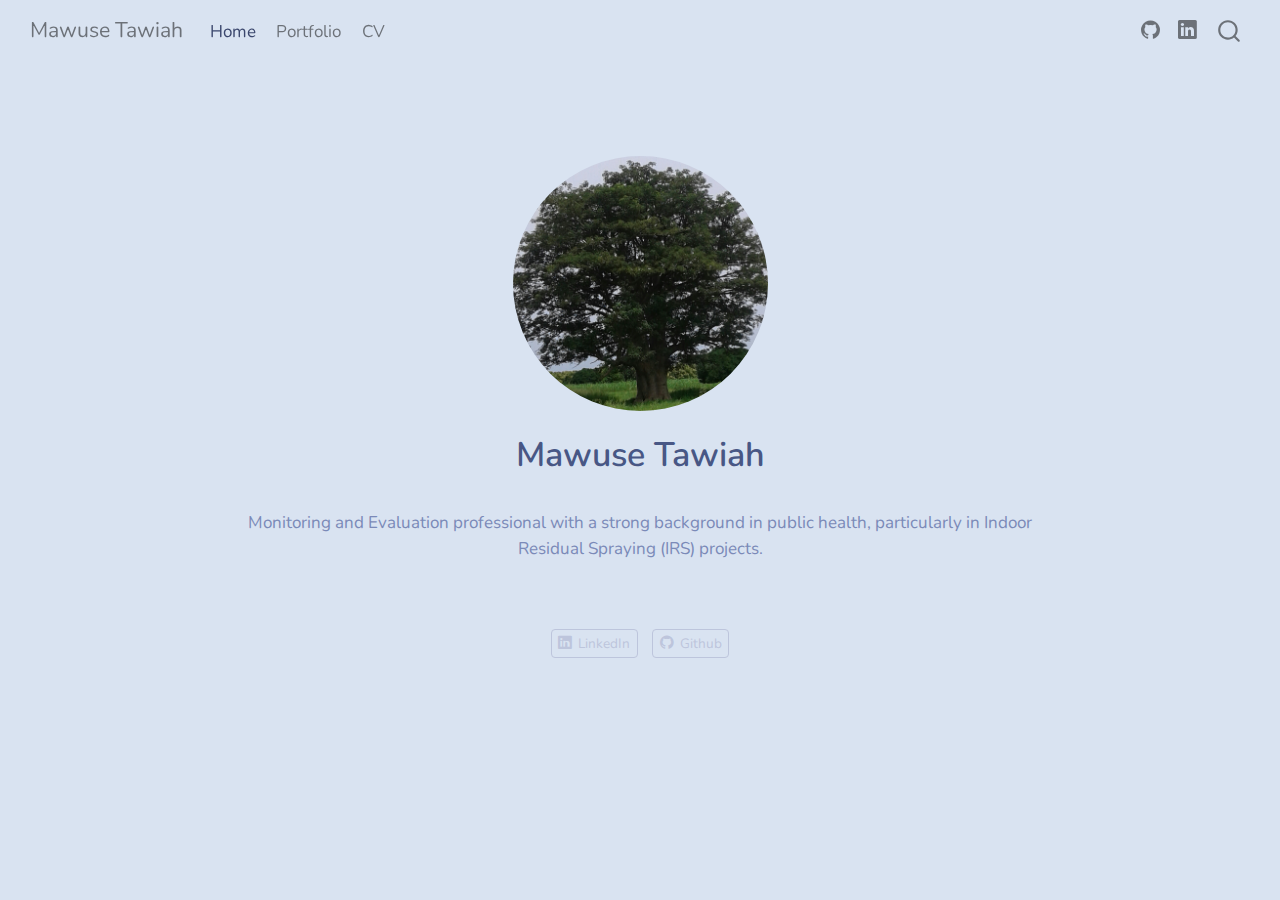
<file: docs/index.html>
<!DOCTYPE html>
<html xmlns="http://www.w3.org/1999/xhtml" lang="en" xml:lang="en"><head>

<meta charset="utf-8">
<meta name="generator" content="quarto-1.6.42">

<meta name="viewport" content="width=device-width, initial-scale=1.0, user-scalable=yes">


<title>Mawuse Tawiah</title>
<style>
code{white-space: pre-wrap;}
span.smallcaps{font-variant: small-caps;}
div.columns{display: flex; gap: min(4vw, 1.5em);}
div.column{flex: auto; overflow-x: auto;}
div.hanging-indent{margin-left: 1.5em; text-indent: -1.5em;}
ul.task-list{list-style: none;}
ul.task-list li input[type="checkbox"] {
  width: 0.8em;
  margin: 0 0.8em 0.2em -1em; /* quarto-specific, see https://github.com/quarto-dev/quarto-cli/issues/4556 */ 
  vertical-align: middle;
}
</style>


<script src="site_libs/quarto-nav/quarto-nav.js"></script>
<script src="site_libs/quarto-nav/headroom.min.js"></script>
<script src="site_libs/clipboard/clipboard.min.js"></script>
<script src="site_libs/quarto-search/autocomplete.umd.js"></script>
<script src="site_libs/quarto-search/fuse.min.js"></script>
<script src="site_libs/quarto-search/quarto-search.js"></script>
<meta name="quarto:offset" content="./">
<script src="site_libs/quarto-html/quarto.js"></script>
<script src="site_libs/quarto-html/popper.min.js"></script>
<script src="site_libs/quarto-html/tippy.umd.min.js"></script>
<link href="site_libs/quarto-html/tippy.css" rel="stylesheet">
<link href="site_libs/quarto-html/quarto-syntax-highlighting-2f5df379a58b258e96c21c0638c20c03.css" rel="stylesheet" id="quarto-text-highlighting-styles">
<script src="site_libs/bootstrap/bootstrap.min.js"></script>
<link href="site_libs/bootstrap/bootstrap-icons.css" rel="stylesheet">
<link href="site_libs/bootstrap/bootstrap-6d2ba18429fa2e14b79d94aa8bc37231.min.css" rel="stylesheet" append-hash="true" id="quarto-bootstrap" data-mode="light">
<script id="quarto-search-options" type="application/json">{
  "location": "navbar",
  "copy-button": false,
  "collapse-after": 3,
  "panel-placement": "end",
  "type": "overlay",
  "limit": 50,
  "keyboard-shortcut": [
    "f",
    "/",
    "s"
  ],
  "show-item-context": false,
  "language": {
    "search-no-results-text": "No results",
    "search-matching-documents-text": "matching documents",
    "search-copy-link-title": "Copy link to search",
    "search-hide-matches-text": "Hide additional matches",
    "search-more-match-text": "more match in this document",
    "search-more-matches-text": "more matches in this document",
    "search-clear-button-title": "Clear",
    "search-text-placeholder": "",
    "search-detached-cancel-button-title": "Cancel",
    "search-submit-button-title": "Submit",
    "search-label": "Search"
  }
}</script>


<link rel="stylesheet" href="styles.css">
</head>

<body class="nav-fixed fullcontent">

<div id="quarto-search-results"></div>
  <header id="quarto-header" class="headroom fixed-top">
    <nav class="navbar navbar-expand-lg " data-bs-theme="dark">
      <div class="navbar-container container-fluid">
      <div class="navbar-brand-container mx-auto">
    <a class="navbar-brand" href="./index.html">
    <span class="navbar-title">Mawuse Tawiah</span>
    </a>
  </div>
            <div id="quarto-search" class="" title="Search"></div>
          <button class="navbar-toggler" type="button" data-bs-toggle="collapse" data-bs-target="#navbarCollapse" aria-controls="navbarCollapse" role="menu" aria-expanded="false" aria-label="Toggle navigation" onclick="if (window.quartoToggleHeadroom) { window.quartoToggleHeadroom(); }">
  <span class="navbar-toggler-icon"></span>
</button>
          <div class="collapse navbar-collapse" id="navbarCollapse">
            <ul class="navbar-nav navbar-nav-scroll me-auto">
  <li class="nav-item">
    <a class="nav-link active" href="./index.html" aria-current="page"> 
<span class="menu-text">Home</span></a>
  </li>  
  <li class="nav-item">
    <a class="nav-link" href="./portfolio.html"> 
<span class="menu-text">Portfolio</span></a>
  </li>  
  <li class="nav-item">
    <a class="nav-link" href="./cv.html"> 
<span class="menu-text">CV</span></a>
  </li>  
</ul>
            <ul class="navbar-nav navbar-nav-scroll ms-auto">
  <li class="nav-item compact">
    <a class="nav-link" href="https://github.com/tmawuse"> <i class="bi bi-github" role="img">
</i> 
<span class="menu-text"></span></a>
  </li>  
  <li class="nav-item compact">
    <a class="nav-link" href="https://linkedin.com/in/tmawuse"> <i class="bi bi-linkedin" role="img">
</i> 
<span class="menu-text"></span></a>
  </li>  
</ul>
          </div> <!-- /navcollapse -->
            <div class="quarto-navbar-tools">
</div>
      </div> <!-- /container-fluid -->
    </nav>
</header>
<!-- content -->
<div id="quarto-content" class="quarto-container page-columns page-rows-contents page-layout-article page-navbar">
<!-- sidebar -->
<!-- margin-sidebar -->
    
<!-- main -->
<div class="quarto-about-jolla">
  <img src="Upper East.jpg" class="about-image
  round " style="height: 15em; width: 15em;">
 <header id="title-block-header" class="quarto-title-block default">
<div class="quarto-title">
<h1 class="title">Mawuse Tawiah</h1>
</div>
<div class="quarto-title-meta">
  </div>
</header><main class="content" id="quarto-document-content">
<p>Monitoring and Evaluation professional with a strong background in public health, particularly in Indoor Residual Spraying (IRS) projects.</p>


</main> 
  <hr class="about-sep">
   <div class="about-links">
  <a href="https://linkedin.com/in/tmawuse" class="about-link" rel="" target="">
    <i class="bi bi-linkedin"></i>
     <span class="about-link-text">LinkedIn</span>
  </a>
  <a href="https://github.com/tmawuse" class="about-link" rel="" target="">
    <i class="bi bi-github"></i>
     <span class="about-link-text">Github</span>
  </a>
</div>
</div>
 <!-- /main -->
<script id="quarto-html-after-body" type="application/javascript">
window.document.addEventListener("DOMContentLoaded", function (event) {
  const toggleBodyColorMode = (bsSheetEl) => {
    const mode = bsSheetEl.getAttribute("data-mode");
    const bodyEl = window.document.querySelector("body");
    if (mode === "dark") {
      bodyEl.classList.add("quarto-dark");
      bodyEl.classList.remove("quarto-light");
    } else {
      bodyEl.classList.add("quarto-light");
      bodyEl.classList.remove("quarto-dark");
    }
  }
  const toggleBodyColorPrimary = () => {
    const bsSheetEl = window.document.querySelector("link#quarto-bootstrap");
    if (bsSheetEl) {
      toggleBodyColorMode(bsSheetEl);
    }
  }
  toggleBodyColorPrimary();  
  const isCodeAnnotation = (el) => {
    for (const clz of el.classList) {
      if (clz.startsWith('code-annotation-')) {                     
        return true;
      }
    }
    return false;
  }
  const onCopySuccess = function(e) {
    // button target
    const button = e.trigger;
    // don't keep focus
    button.blur();
    // flash "checked"
    button.classList.add('code-copy-button-checked');
    var currentTitle = button.getAttribute("title");
    button.setAttribute("title", "Copied!");
    let tooltip;
    if (window.bootstrap) {
      button.setAttribute("data-bs-toggle", "tooltip");
      button.setAttribute("data-bs-placement", "left");
      button.setAttribute("data-bs-title", "Copied!");
      tooltip = new bootstrap.Tooltip(button, 
        { trigger: "manual", 
          customClass: "code-copy-button-tooltip",
          offset: [0, -8]});
      tooltip.show();    
    }
    setTimeout(function() {
      if (tooltip) {
        tooltip.hide();
        button.removeAttribute("data-bs-title");
        button.removeAttribute("data-bs-toggle");
        button.removeAttribute("data-bs-placement");
      }
      button.setAttribute("title", currentTitle);
      button.classList.remove('code-copy-button-checked');
    }, 1000);
    // clear code selection
    e.clearSelection();
  }
  const getTextToCopy = function(trigger) {
      const codeEl = trigger.previousElementSibling.cloneNode(true);
      for (const childEl of codeEl.children) {
        if (isCodeAnnotation(childEl)) {
          childEl.remove();
        }
      }
      return codeEl.innerText;
  }
  const clipboard = new window.ClipboardJS('.code-copy-button:not([data-in-quarto-modal])', {
    text: getTextToCopy
  });
  clipboard.on('success', onCopySuccess);
  if (window.document.getElementById('quarto-embedded-source-code-modal')) {
    const clipboardModal = new window.ClipboardJS('.code-copy-button[data-in-quarto-modal]', {
      text: getTextToCopy,
      container: window.document.getElementById('quarto-embedded-source-code-modal')
    });
    clipboardModal.on('success', onCopySuccess);
  }
    var localhostRegex = new RegExp(/^(?:http|https):\/\/localhost\:?[0-9]*\//);
    var mailtoRegex = new RegExp(/^mailto:/);
      var filterRegex = new RegExp('/' + window.location.host + '/');
    var isInternal = (href) => {
        return filterRegex.test(href) || localhostRegex.test(href) || mailtoRegex.test(href);
    }
    // Inspect non-navigation links and adorn them if external
 	var links = window.document.querySelectorAll('a[href]:not(.nav-link):not(.navbar-brand):not(.toc-action):not(.sidebar-link):not(.sidebar-item-toggle):not(.pagination-link):not(.no-external):not([aria-hidden]):not(.dropdown-item):not(.quarto-navigation-tool):not(.about-link)');
    for (var i=0; i<links.length; i++) {
      const link = links[i];
      if (!isInternal(link.href)) {
        // undo the damage that might have been done by quarto-nav.js in the case of
        // links that we want to consider external
        if (link.dataset.originalHref !== undefined) {
          link.href = link.dataset.originalHref;
        }
      }
    }
  function tippyHover(el, contentFn, onTriggerFn, onUntriggerFn) {
    const config = {
      allowHTML: true,
      maxWidth: 500,
      delay: 100,
      arrow: false,
      appendTo: function(el) {
          return el.parentElement;
      },
      interactive: true,
      interactiveBorder: 10,
      theme: 'quarto',
      placement: 'bottom-start',
    };
    if (contentFn) {
      config.content = contentFn;
    }
    if (onTriggerFn) {
      config.onTrigger = onTriggerFn;
    }
    if (onUntriggerFn) {
      config.onUntrigger = onUntriggerFn;
    }
    window.tippy(el, config); 
  }
  const noterefs = window.document.querySelectorAll('a[role="doc-noteref"]');
  for (var i=0; i<noterefs.length; i++) {
    const ref = noterefs[i];
    tippyHover(ref, function() {
      // use id or data attribute instead here
      let href = ref.getAttribute('data-footnote-href') || ref.getAttribute('href');
      try { href = new URL(href).hash; } catch {}
      const id = href.replace(/^#\/?/, "");
      const note = window.document.getElementById(id);
      if (note) {
        return note.innerHTML;
      } else {
        return "";
      }
    });
  }
  const xrefs = window.document.querySelectorAll('a.quarto-xref');
  const processXRef = (id, note) => {
    // Strip column container classes
    const stripColumnClz = (el) => {
      el.classList.remove("page-full", "page-columns");
      if (el.children) {
        for (const child of el.children) {
          stripColumnClz(child);
        }
      }
    }
    stripColumnClz(note)
    if (id === null || id.startsWith('sec-')) {
      // Special case sections, only their first couple elements
      const container = document.createElement("div");
      if (note.children && note.children.length > 2) {
        container.appendChild(note.children[0].cloneNode(true));
        for (let i = 1; i < note.children.length; i++) {
          const child = note.children[i];
          if (child.tagName === "P" && child.innerText === "") {
            continue;
          } else {
            container.appendChild(child.cloneNode(true));
            break;
          }
        }
        if (window.Quarto?.typesetMath) {
          window.Quarto.typesetMath(container);
        }
        return container.innerHTML
      } else {
        if (window.Quarto?.typesetMath) {
          window.Quarto.typesetMath(note);
        }
        return note.innerHTML;
      }
    } else {
      // Remove any anchor links if they are present
      const anchorLink = note.querySelector('a.anchorjs-link');
      if (anchorLink) {
        anchorLink.remove();
      }
      if (window.Quarto?.typesetMath) {
        window.Quarto.typesetMath(note);
      }
      if (note.classList.contains("callout")) {
        return note.outerHTML;
      } else {
        return note.innerHTML;
      }
    }
  }
  for (var i=0; i<xrefs.length; i++) {
    const xref = xrefs[i];
    tippyHover(xref, undefined, function(instance) {
      instance.disable();
      let url = xref.getAttribute('href');
      let hash = undefined; 
      if (url.startsWith('#')) {
        hash = url;
      } else {
        try { hash = new URL(url).hash; } catch {}
      }
      if (hash) {
        const id = hash.replace(/^#\/?/, "");
        const note = window.document.getElementById(id);
        if (note !== null) {
          try {
            const html = processXRef(id, note.cloneNode(true));
            instance.setContent(html);
          } finally {
            instance.enable();
            instance.show();
          }
        } else {
          // See if we can fetch this
          fetch(url.split('#')[0])
          .then(res => res.text())
          .then(html => {
            const parser = new DOMParser();
            const htmlDoc = parser.parseFromString(html, "text/html");
            const note = htmlDoc.getElementById(id);
            if (note !== null) {
              const html = processXRef(id, note);
              instance.setContent(html);
            } 
          }).finally(() => {
            instance.enable();
            instance.show();
          });
        }
      } else {
        // See if we can fetch a full url (with no hash to target)
        // This is a special case and we should probably do some content thinning / targeting
        fetch(url)
        .then(res => res.text())
        .then(html => {
          const parser = new DOMParser();
          const htmlDoc = parser.parseFromString(html, "text/html");
          const note = htmlDoc.querySelector('main.content');
          if (note !== null) {
            // This should only happen for chapter cross references
            // (since there is no id in the URL)
            // remove the first header
            if (note.children.length > 0 && note.children[0].tagName === "HEADER") {
              note.children[0].remove();
            }
            const html = processXRef(null, note);
            instance.setContent(html);
          } 
        }).finally(() => {
          instance.enable();
          instance.show();
        });
      }
    }, function(instance) {
    });
  }
      let selectedAnnoteEl;
      const selectorForAnnotation = ( cell, annotation) => {
        let cellAttr = 'data-code-cell="' + cell + '"';
        let lineAttr = 'data-code-annotation="' +  annotation + '"';
        const selector = 'span[' + cellAttr + '][' + lineAttr + ']';
        return selector;
      }
      const selectCodeLines = (annoteEl) => {
        const doc = window.document;
        const targetCell = annoteEl.getAttribute("data-target-cell");
        const targetAnnotation = annoteEl.getAttribute("data-target-annotation");
        const annoteSpan = window.document.querySelector(selectorForAnnotation(targetCell, targetAnnotation));
        const lines = annoteSpan.getAttribute("data-code-lines").split(",");
        const lineIds = lines.map((line) => {
          return targetCell + "-" + line;
        })
        let top = null;
        let height = null;
        let parent = null;
        if (lineIds.length > 0) {
            //compute the position of the single el (top and bottom and make a div)
            const el = window.document.getElementById(lineIds[0]);
            top = el.offsetTop;
            height = el.offsetHeight;
            parent = el.parentElement.parentElement;
          if (lineIds.length > 1) {
            const lastEl = window.document.getElementById(lineIds[lineIds.length - 1]);
            const bottom = lastEl.offsetTop + lastEl.offsetHeight;
            height = bottom - top;
          }
          if (top !== null && height !== null && parent !== null) {
            // cook up a div (if necessary) and position it 
            let div = window.document.getElementById("code-annotation-line-highlight");
            if (div === null) {
              div = window.document.createElement("div");
              div.setAttribute("id", "code-annotation-line-highlight");
              div.style.position = 'absolute';
              parent.appendChild(div);
            }
            div.style.top = top - 2 + "px";
            div.style.height = height + 4 + "px";
            div.style.left = 0;
            let gutterDiv = window.document.getElementById("code-annotation-line-highlight-gutter");
            if (gutterDiv === null) {
              gutterDiv = window.document.createElement("div");
              gutterDiv.setAttribute("id", "code-annotation-line-highlight-gutter");
              gutterDiv.style.position = 'absolute';
              const codeCell = window.document.getElementById(targetCell);
              const gutter = codeCell.querySelector('.code-annotation-gutter');
              gutter.appendChild(gutterDiv);
            }
            gutterDiv.style.top = top - 2 + "px";
            gutterDiv.style.height = height + 4 + "px";
          }
          selectedAnnoteEl = annoteEl;
        }
      };
      const unselectCodeLines = () => {
        const elementsIds = ["code-annotation-line-highlight", "code-annotation-line-highlight-gutter"];
        elementsIds.forEach((elId) => {
          const div = window.document.getElementById(elId);
          if (div) {
            div.remove();
          }
        });
        selectedAnnoteEl = undefined;
      };
        // Handle positioning of the toggle
    window.addEventListener(
      "resize",
      throttle(() => {
        elRect = undefined;
        if (selectedAnnoteEl) {
          selectCodeLines(selectedAnnoteEl);
        }
      }, 10)
    );
    function throttle(fn, ms) {
    let throttle = false;
    let timer;
      return (...args) => {
        if(!throttle) { // first call gets through
            fn.apply(this, args);
            throttle = true;
        } else { // all the others get throttled
            if(timer) clearTimeout(timer); // cancel #2
            timer = setTimeout(() => {
              fn.apply(this, args);
              timer = throttle = false;
            }, ms);
        }
      };
    }
      // Attach click handler to the DT
      const annoteDls = window.document.querySelectorAll('dt[data-target-cell]');
      for (const annoteDlNode of annoteDls) {
        annoteDlNode.addEventListener('click', (event) => {
          const clickedEl = event.target;
          if (clickedEl !== selectedAnnoteEl) {
            unselectCodeLines();
            const activeEl = window.document.querySelector('dt[data-target-cell].code-annotation-active');
            if (activeEl) {
              activeEl.classList.remove('code-annotation-active');
            }
            selectCodeLines(clickedEl);
            clickedEl.classList.add('code-annotation-active');
          } else {
            // Unselect the line
            unselectCodeLines();
            clickedEl.classList.remove('code-annotation-active');
          }
        });
      }
  const findCites = (el) => {
    const parentEl = el.parentElement;
    if (parentEl) {
      const cites = parentEl.dataset.cites;
      if (cites) {
        return {
          el,
          cites: cites.split(' ')
        };
      } else {
        return findCites(el.parentElement)
      }
    } else {
      return undefined;
    }
  };
  var bibliorefs = window.document.querySelectorAll('a[role="doc-biblioref"]');
  for (var i=0; i<bibliorefs.length; i++) {
    const ref = bibliorefs[i];
    const citeInfo = findCites(ref);
    if (citeInfo) {
      tippyHover(citeInfo.el, function() {
        var popup = window.document.createElement('div');
        citeInfo.cites.forEach(function(cite) {
          var citeDiv = window.document.createElement('div');
          citeDiv.classList.add('hanging-indent');
          citeDiv.classList.add('csl-entry');
          var biblioDiv = window.document.getElementById('ref-' + cite);
          if (biblioDiv) {
            citeDiv.innerHTML = biblioDiv.innerHTML;
          }
          popup.appendChild(citeDiv);
        });
        return popup.innerHTML;
      });
    }
  }
});
</script>
</div> <!-- /content -->




</body></html>
</file>
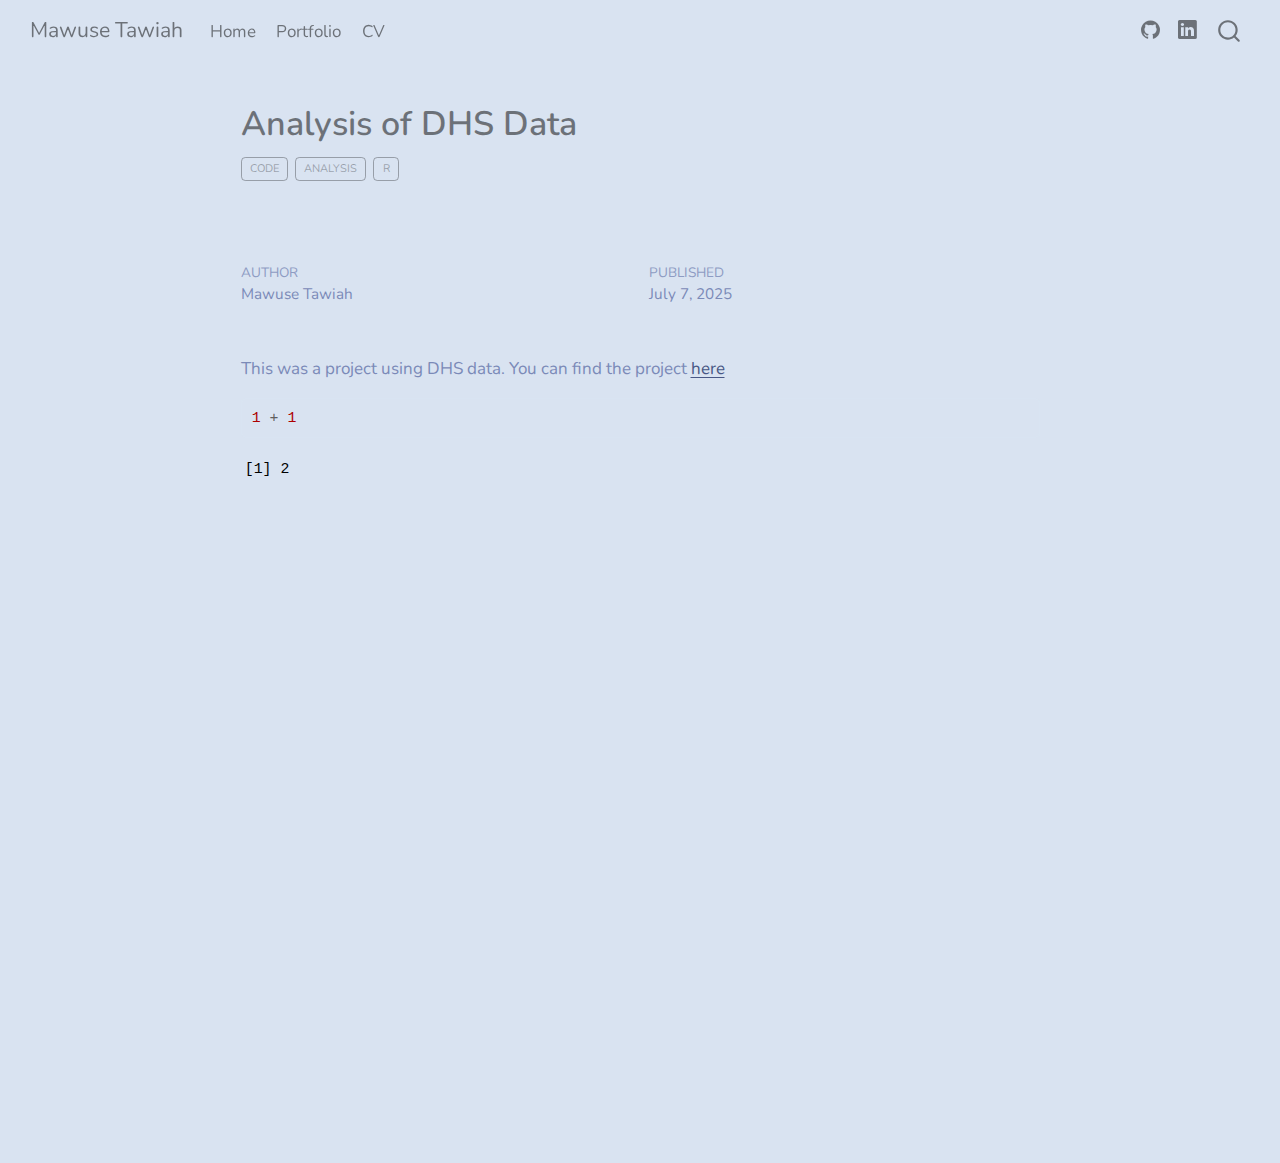
<file: docs/posts/post-with-code/index.html>
<!DOCTYPE html>
<html xmlns="http://www.w3.org/1999/xhtml" lang="en" xml:lang="en"><head>

<meta charset="utf-8">
<meta name="generator" content="quarto-1.6.42">

<meta name="viewport" content="width=device-width, initial-scale=1.0, user-scalable=yes">

<meta name="author" content="Mawuse Tawiah">
<meta name="dcterms.date" content="2025-07-07">

<title>Analysis of DHS Data – Mawuse Tawiah</title>
<style>
code{white-space: pre-wrap;}
span.smallcaps{font-variant: small-caps;}
div.columns{display: flex; gap: min(4vw, 1.5em);}
div.column{flex: auto; overflow-x: auto;}
div.hanging-indent{margin-left: 1.5em; text-indent: -1.5em;}
ul.task-list{list-style: none;}
ul.task-list li input[type="checkbox"] {
  width: 0.8em;
  margin: 0 0.8em 0.2em -1em; /* quarto-specific, see https://github.com/quarto-dev/quarto-cli/issues/4556 */ 
  vertical-align: middle;
}
/* CSS for syntax highlighting */
pre > code.sourceCode { white-space: pre; position: relative; }
pre > code.sourceCode > span { line-height: 1.25; }
pre > code.sourceCode > span:empty { height: 1.2em; }
.sourceCode { overflow: visible; }
code.sourceCode > span { color: inherit; text-decoration: inherit; }
div.sourceCode { margin: 1em 0; }
pre.sourceCode { margin: 0; }
@media screen {
div.sourceCode { overflow: auto; }
}
@media print {
pre > code.sourceCode { white-space: pre-wrap; }
pre > code.sourceCode > span { display: inline-block; text-indent: -5em; padding-left: 5em; }
}
pre.numberSource code
  { counter-reset: source-line 0; }
pre.numberSource code > span
  { position: relative; left: -4em; counter-increment: source-line; }
pre.numberSource code > span > a:first-child::before
  { content: counter(source-line);
    position: relative; left: -1em; text-align: right; vertical-align: baseline;
    border: none; display: inline-block;
    -webkit-touch-callout: none; -webkit-user-select: none;
    -khtml-user-select: none; -moz-user-select: none;
    -ms-user-select: none; user-select: none;
    padding: 0 4px; width: 4em;
  }
pre.numberSource { margin-left: 3em;  padding-left: 4px; }
div.sourceCode
  {   }
@media screen {
pre > code.sourceCode > span > a:first-child::before { text-decoration: underline; }
}
</style>


<script src="../../site_libs/quarto-nav/quarto-nav.js"></script>
<script src="../../site_libs/quarto-nav/headroom.min.js"></script>
<script src="../../site_libs/clipboard/clipboard.min.js"></script>
<script src="../../site_libs/quarto-search/autocomplete.umd.js"></script>
<script src="../../site_libs/quarto-search/fuse.min.js"></script>
<script src="../../site_libs/quarto-search/quarto-search.js"></script>
<meta name="quarto:offset" content="../../">
<script src="../../site_libs/quarto-html/quarto.js"></script>
<script src="../../site_libs/quarto-html/popper.min.js"></script>
<script src="../../site_libs/quarto-html/tippy.umd.min.js"></script>
<script src="../../site_libs/quarto-html/anchor.min.js"></script>
<link href="../../site_libs/quarto-html/tippy.css" rel="stylesheet">
<link href="../../site_libs/quarto-html/quarto-syntax-highlighting-2f5df379a58b258e96c21c0638c20c03.css" rel="stylesheet" id="quarto-text-highlighting-styles">
<script src="../../site_libs/bootstrap/bootstrap.min.js"></script>
<link href="../../site_libs/bootstrap/bootstrap-icons.css" rel="stylesheet">
<link href="../../site_libs/bootstrap/bootstrap-6d2ba18429fa2e14b79d94aa8bc37231.min.css" rel="stylesheet" append-hash="true" id="quarto-bootstrap" data-mode="light">
<script id="quarto-search-options" type="application/json">{
  "location": "navbar",
  "copy-button": false,
  "collapse-after": 3,
  "panel-placement": "end",
  "type": "overlay",
  "limit": 50,
  "keyboard-shortcut": [
    "f",
    "/",
    "s"
  ],
  "show-item-context": false,
  "language": {
    "search-no-results-text": "No results",
    "search-matching-documents-text": "matching documents",
    "search-copy-link-title": "Copy link to search",
    "search-hide-matches-text": "Hide additional matches",
    "search-more-match-text": "more match in this document",
    "search-more-matches-text": "more matches in this document",
    "search-clear-button-title": "Clear",
    "search-text-placeholder": "",
    "search-detached-cancel-button-title": "Cancel",
    "search-submit-button-title": "Submit",
    "search-label": "Search"
  }
}</script>


<link rel="stylesheet" href="../../styles.css">
</head>

<body class="nav-fixed fullcontent">

<div id="quarto-search-results"></div>
  <header id="quarto-header" class="headroom fixed-top quarto-banner">
    <nav class="navbar navbar-expand-lg " data-bs-theme="dark">
      <div class="navbar-container container-fluid">
      <div class="navbar-brand-container mx-auto">
    <a class="navbar-brand" href="../../index.html">
    <span class="navbar-title">Mawuse Tawiah</span>
    </a>
  </div>
            <div id="quarto-search" class="" title="Search"></div>
          <button class="navbar-toggler" type="button" data-bs-toggle="collapse" data-bs-target="#navbarCollapse" aria-controls="navbarCollapse" role="menu" aria-expanded="false" aria-label="Toggle navigation" onclick="if (window.quartoToggleHeadroom) { window.quartoToggleHeadroom(); }">
  <span class="navbar-toggler-icon"></span>
</button>
          <div class="collapse navbar-collapse" id="navbarCollapse">
            <ul class="navbar-nav navbar-nav-scroll me-auto">
  <li class="nav-item">
    <a class="nav-link" href="../../index.html"> 
<span class="menu-text">Home</span></a>
  </li>  
  <li class="nav-item">
    <a class="nav-link" href="../../portfolio.html"> 
<span class="menu-text">Portfolio</span></a>
  </li>  
  <li class="nav-item">
    <a class="nav-link" href="../../cv.html"> 
<span class="menu-text">CV</span></a>
  </li>  
</ul>
            <ul class="navbar-nav navbar-nav-scroll ms-auto">
  <li class="nav-item compact">
    <a class="nav-link" href="https://github.com/tmawuse"> <i class="bi bi-github" role="img">
</i> 
<span class="menu-text"></span></a>
  </li>  
  <li class="nav-item compact">
    <a class="nav-link" href="https://linkedin.com/in/tmawuse"> <i class="bi bi-linkedin" role="img">
</i> 
<span class="menu-text"></span></a>
  </li>  
</ul>
          </div> <!-- /navcollapse -->
            <div class="quarto-navbar-tools">
</div>
      </div> <!-- /container-fluid -->
    </nav>
</header>
<!-- content -->
<header id="title-block-header" class="quarto-title-block default page-columns page-full">
  <div class="quarto-title-banner page-columns page-full">
    <div class="quarto-title column-body">
      <h1 class="title">Analysis of DHS Data</h1>
                                <div class="quarto-categories">
                <div class="quarto-category">code</div>
                <div class="quarto-category">analysis</div>
                <div class="quarto-category">r</div>
              </div>
                  </div>
  </div>
    
  
  <div class="quarto-title-meta">

      <div>
      <div class="quarto-title-meta-heading">Author</div>
      <div class="quarto-title-meta-contents">
               <p>Mawuse Tawiah </p>
            </div>
    </div>
      
      <div>
      <div class="quarto-title-meta-heading">Published</div>
      <div class="quarto-title-meta-contents">
        <p class="date">July 7, 2025</p>
      </div>
    </div>
    
      
    </div>
    
  
  </header><div id="quarto-content" class="quarto-container page-columns page-rows-contents page-layout-article page-navbar">
<!-- sidebar -->
<!-- margin-sidebar -->
    
<!-- main -->
<main class="content quarto-banner-title-block" id="quarto-document-content">





<p>This was a project using DHS data. You can find the project <a href="https://demolandscapes.info/" target="_blank">here</a></p>
<div class="cell">
<div class="sourceCode cell-code" id="cb1"><pre class="sourceCode r code-with-copy"><code class="sourceCode r"><span id="cb1-1"><a href="#cb1-1" aria-hidden="true" tabindex="-1"></a><span class="dv">1</span> <span class="sc">+</span> <span class="dv">1</span></span></code><button title="Copy to Clipboard" class="code-copy-button"><i class="bi"></i></button></pre></div>
<div class="cell-output cell-output-stdout">
<pre><code>[1] 2</code></pre>
</div>
</div>



</main> <!-- /main -->
<script id="quarto-html-after-body" type="application/javascript">
window.document.addEventListener("DOMContentLoaded", function (event) {
  const toggleBodyColorMode = (bsSheetEl) => {
    const mode = bsSheetEl.getAttribute("data-mode");
    const bodyEl = window.document.querySelector("body");
    if (mode === "dark") {
      bodyEl.classList.add("quarto-dark");
      bodyEl.classList.remove("quarto-light");
    } else {
      bodyEl.classList.add("quarto-light");
      bodyEl.classList.remove("quarto-dark");
    }
  }
  const toggleBodyColorPrimary = () => {
    const bsSheetEl = window.document.querySelector("link#quarto-bootstrap");
    if (bsSheetEl) {
      toggleBodyColorMode(bsSheetEl);
    }
  }
  toggleBodyColorPrimary();  
  const icon = "";
  const anchorJS = new window.AnchorJS();
  anchorJS.options = {
    placement: 'right',
    icon: icon
  };
  anchorJS.add('.anchored');
  const isCodeAnnotation = (el) => {
    for (const clz of el.classList) {
      if (clz.startsWith('code-annotation-')) {                     
        return true;
      }
    }
    return false;
  }
  const onCopySuccess = function(e) {
    // button target
    const button = e.trigger;
    // don't keep focus
    button.blur();
    // flash "checked"
    button.classList.add('code-copy-button-checked');
    var currentTitle = button.getAttribute("title");
    button.setAttribute("title", "Copied!");
    let tooltip;
    if (window.bootstrap) {
      button.setAttribute("data-bs-toggle", "tooltip");
      button.setAttribute("data-bs-placement", "left");
      button.setAttribute("data-bs-title", "Copied!");
      tooltip = new bootstrap.Tooltip(button, 
        { trigger: "manual", 
          customClass: "code-copy-button-tooltip",
          offset: [0, -8]});
      tooltip.show();    
    }
    setTimeout(function() {
      if (tooltip) {
        tooltip.hide();
        button.removeAttribute("data-bs-title");
        button.removeAttribute("data-bs-toggle");
        button.removeAttribute("data-bs-placement");
      }
      button.setAttribute("title", currentTitle);
      button.classList.remove('code-copy-button-checked');
    }, 1000);
    // clear code selection
    e.clearSelection();
  }
  const getTextToCopy = function(trigger) {
      const codeEl = trigger.previousElementSibling.cloneNode(true);
      for (const childEl of codeEl.children) {
        if (isCodeAnnotation(childEl)) {
          childEl.remove();
        }
      }
      return codeEl.innerText;
  }
  const clipboard = new window.ClipboardJS('.code-copy-button:not([data-in-quarto-modal])', {
    text: getTextToCopy
  });
  clipboard.on('success', onCopySuccess);
  if (window.document.getElementById('quarto-embedded-source-code-modal')) {
    const clipboardModal = new window.ClipboardJS('.code-copy-button[data-in-quarto-modal]', {
      text: getTextToCopy,
      container: window.document.getElementById('quarto-embedded-source-code-modal')
    });
    clipboardModal.on('success', onCopySuccess);
  }
    var localhostRegex = new RegExp(/^(?:http|https):\/\/localhost\:?[0-9]*\//);
    var mailtoRegex = new RegExp(/^mailto:/);
      var filterRegex = new RegExp('/' + window.location.host + '/');
    var isInternal = (href) => {
        return filterRegex.test(href) || localhostRegex.test(href) || mailtoRegex.test(href);
    }
    // Inspect non-navigation links and adorn them if external
 	var links = window.document.querySelectorAll('a[href]:not(.nav-link):not(.navbar-brand):not(.toc-action):not(.sidebar-link):not(.sidebar-item-toggle):not(.pagination-link):not(.no-external):not([aria-hidden]):not(.dropdown-item):not(.quarto-navigation-tool):not(.about-link)');
    for (var i=0; i<links.length; i++) {
      const link = links[i];
      if (!isInternal(link.href)) {
        // undo the damage that might have been done by quarto-nav.js in the case of
        // links that we want to consider external
        if (link.dataset.originalHref !== undefined) {
          link.href = link.dataset.originalHref;
        }
      }
    }
  function tippyHover(el, contentFn, onTriggerFn, onUntriggerFn) {
    const config = {
      allowHTML: true,
      maxWidth: 500,
      delay: 100,
      arrow: false,
      appendTo: function(el) {
          return el.parentElement;
      },
      interactive: true,
      interactiveBorder: 10,
      theme: 'quarto',
      placement: 'bottom-start',
    };
    if (contentFn) {
      config.content = contentFn;
    }
    if (onTriggerFn) {
      config.onTrigger = onTriggerFn;
    }
    if (onUntriggerFn) {
      config.onUntrigger = onUntriggerFn;
    }
    window.tippy(el, config); 
  }
  const noterefs = window.document.querySelectorAll('a[role="doc-noteref"]');
  for (var i=0; i<noterefs.length; i++) {
    const ref = noterefs[i];
    tippyHover(ref, function() {
      // use id or data attribute instead here
      let href = ref.getAttribute('data-footnote-href') || ref.getAttribute('href');
      try { href = new URL(href).hash; } catch {}
      const id = href.replace(/^#\/?/, "");
      const note = window.document.getElementById(id);
      if (note) {
        return note.innerHTML;
      } else {
        return "";
      }
    });
  }
  const xrefs = window.document.querySelectorAll('a.quarto-xref');
  const processXRef = (id, note) => {
    // Strip column container classes
    const stripColumnClz = (el) => {
      el.classList.remove("page-full", "page-columns");
      if (el.children) {
        for (const child of el.children) {
          stripColumnClz(child);
        }
      }
    }
    stripColumnClz(note)
    if (id === null || id.startsWith('sec-')) {
      // Special case sections, only their first couple elements
      const container = document.createElement("div");
      if (note.children && note.children.length > 2) {
        container.appendChild(note.children[0].cloneNode(true));
        for (let i = 1; i < note.children.length; i++) {
          const child = note.children[i];
          if (child.tagName === "P" && child.innerText === "") {
            continue;
          } else {
            container.appendChild(child.cloneNode(true));
            break;
          }
        }
        if (window.Quarto?.typesetMath) {
          window.Quarto.typesetMath(container);
        }
        return container.innerHTML
      } else {
        if (window.Quarto?.typesetMath) {
          window.Quarto.typesetMath(note);
        }
        return note.innerHTML;
      }
    } else {
      // Remove any anchor links if they are present
      const anchorLink = note.querySelector('a.anchorjs-link');
      if (anchorLink) {
        anchorLink.remove();
      }
      if (window.Quarto?.typesetMath) {
        window.Quarto.typesetMath(note);
      }
      if (note.classList.contains("callout")) {
        return note.outerHTML;
      } else {
        return note.innerHTML;
      }
    }
  }
  for (var i=0; i<xrefs.length; i++) {
    const xref = xrefs[i];
    tippyHover(xref, undefined, function(instance) {
      instance.disable();
      let url = xref.getAttribute('href');
      let hash = undefined; 
      if (url.startsWith('#')) {
        hash = url;
      } else {
        try { hash = new URL(url).hash; } catch {}
      }
      if (hash) {
        const id = hash.replace(/^#\/?/, "");
        const note = window.document.getElementById(id);
        if (note !== null) {
          try {
            const html = processXRef(id, note.cloneNode(true));
            instance.setContent(html);
          } finally {
            instance.enable();
            instance.show();
          }
        } else {
          // See if we can fetch this
          fetch(url.split('#')[0])
          .then(res => res.text())
          .then(html => {
            const parser = new DOMParser();
            const htmlDoc = parser.parseFromString(html, "text/html");
            const note = htmlDoc.getElementById(id);
            if (note !== null) {
              const html = processXRef(id, note);
              instance.setContent(html);
            } 
          }).finally(() => {
            instance.enable();
            instance.show();
          });
        }
      } else {
        // See if we can fetch a full url (with no hash to target)
        // This is a special case and we should probably do some content thinning / targeting
        fetch(url)
        .then(res => res.text())
        .then(html => {
          const parser = new DOMParser();
          const htmlDoc = parser.parseFromString(html, "text/html");
          const note = htmlDoc.querySelector('main.content');
          if (note !== null) {
            // This should only happen for chapter cross references
            // (since there is no id in the URL)
            // remove the first header
            if (note.children.length > 0 && note.children[0].tagName === "HEADER") {
              note.children[0].remove();
            }
            const html = processXRef(null, note);
            instance.setContent(html);
          } 
        }).finally(() => {
          instance.enable();
          instance.show();
        });
      }
    }, function(instance) {
    });
  }
      let selectedAnnoteEl;
      const selectorForAnnotation = ( cell, annotation) => {
        let cellAttr = 'data-code-cell="' + cell + '"';
        let lineAttr = 'data-code-annotation="' +  annotation + '"';
        const selector = 'span[' + cellAttr + '][' + lineAttr + ']';
        return selector;
      }
      const selectCodeLines = (annoteEl) => {
        const doc = window.document;
        const targetCell = annoteEl.getAttribute("data-target-cell");
        const targetAnnotation = annoteEl.getAttribute("data-target-annotation");
        const annoteSpan = window.document.querySelector(selectorForAnnotation(targetCell, targetAnnotation));
        const lines = annoteSpan.getAttribute("data-code-lines").split(",");
        const lineIds = lines.map((line) => {
          return targetCell + "-" + line;
        })
        let top = null;
        let height = null;
        let parent = null;
        if (lineIds.length > 0) {
            //compute the position of the single el (top and bottom and make a div)
            const el = window.document.getElementById(lineIds[0]);
            top = el.offsetTop;
            height = el.offsetHeight;
            parent = el.parentElement.parentElement;
          if (lineIds.length > 1) {
            const lastEl = window.document.getElementById(lineIds[lineIds.length - 1]);
            const bottom = lastEl.offsetTop + lastEl.offsetHeight;
            height = bottom - top;
          }
          if (top !== null && height !== null && parent !== null) {
            // cook up a div (if necessary) and position it 
            let div = window.document.getElementById("code-annotation-line-highlight");
            if (div === null) {
              div = window.document.createElement("div");
              div.setAttribute("id", "code-annotation-line-highlight");
              div.style.position = 'absolute';
              parent.appendChild(div);
            }
            div.style.top = top - 2 + "px";
            div.style.height = height + 4 + "px";
            div.style.left = 0;
            let gutterDiv = window.document.getElementById("code-annotation-line-highlight-gutter");
            if (gutterDiv === null) {
              gutterDiv = window.document.createElement("div");
              gutterDiv.setAttribute("id", "code-annotation-line-highlight-gutter");
              gutterDiv.style.position = 'absolute';
              const codeCell = window.document.getElementById(targetCell);
              const gutter = codeCell.querySelector('.code-annotation-gutter');
              gutter.appendChild(gutterDiv);
            }
            gutterDiv.style.top = top - 2 + "px";
            gutterDiv.style.height = height + 4 + "px";
          }
          selectedAnnoteEl = annoteEl;
        }
      };
      const unselectCodeLines = () => {
        const elementsIds = ["code-annotation-line-highlight", "code-annotation-line-highlight-gutter"];
        elementsIds.forEach((elId) => {
          const div = window.document.getElementById(elId);
          if (div) {
            div.remove();
          }
        });
        selectedAnnoteEl = undefined;
      };
        // Handle positioning of the toggle
    window.addEventListener(
      "resize",
      throttle(() => {
        elRect = undefined;
        if (selectedAnnoteEl) {
          selectCodeLines(selectedAnnoteEl);
        }
      }, 10)
    );
    function throttle(fn, ms) {
    let throttle = false;
    let timer;
      return (...args) => {
        if(!throttle) { // first call gets through
            fn.apply(this, args);
            throttle = true;
        } else { // all the others get throttled
            if(timer) clearTimeout(timer); // cancel #2
            timer = setTimeout(() => {
              fn.apply(this, args);
              timer = throttle = false;
            }, ms);
        }
      };
    }
      // Attach click handler to the DT
      const annoteDls = window.document.querySelectorAll('dt[data-target-cell]');
      for (const annoteDlNode of annoteDls) {
        annoteDlNode.addEventListener('click', (event) => {
          const clickedEl = event.target;
          if (clickedEl !== selectedAnnoteEl) {
            unselectCodeLines();
            const activeEl = window.document.querySelector('dt[data-target-cell].code-annotation-active');
            if (activeEl) {
              activeEl.classList.remove('code-annotation-active');
            }
            selectCodeLines(clickedEl);
            clickedEl.classList.add('code-annotation-active');
          } else {
            // Unselect the line
            unselectCodeLines();
            clickedEl.classList.remove('code-annotation-active');
          }
        });
      }
  const findCites = (el) => {
    const parentEl = el.parentElement;
    if (parentEl) {
      const cites = parentEl.dataset.cites;
      if (cites) {
        return {
          el,
          cites: cites.split(' ')
        };
      } else {
        return findCites(el.parentElement)
      }
    } else {
      return undefined;
    }
  };
  var bibliorefs = window.document.querySelectorAll('a[role="doc-biblioref"]');
  for (var i=0; i<bibliorefs.length; i++) {
    const ref = bibliorefs[i];
    const citeInfo = findCites(ref);
    if (citeInfo) {
      tippyHover(citeInfo.el, function() {
        var popup = window.document.createElement('div');
        citeInfo.cites.forEach(function(cite) {
          var citeDiv = window.document.createElement('div');
          citeDiv.classList.add('hanging-indent');
          citeDiv.classList.add('csl-entry');
          var biblioDiv = window.document.getElementById('ref-' + cite);
          if (biblioDiv) {
            citeDiv.innerHTML = biblioDiv.innerHTML;
          }
          popup.appendChild(citeDiv);
        });
        return popup.innerHTML;
      });
    }
  }
});
</script>
</div> <!-- /content -->




</body></html>
</file>
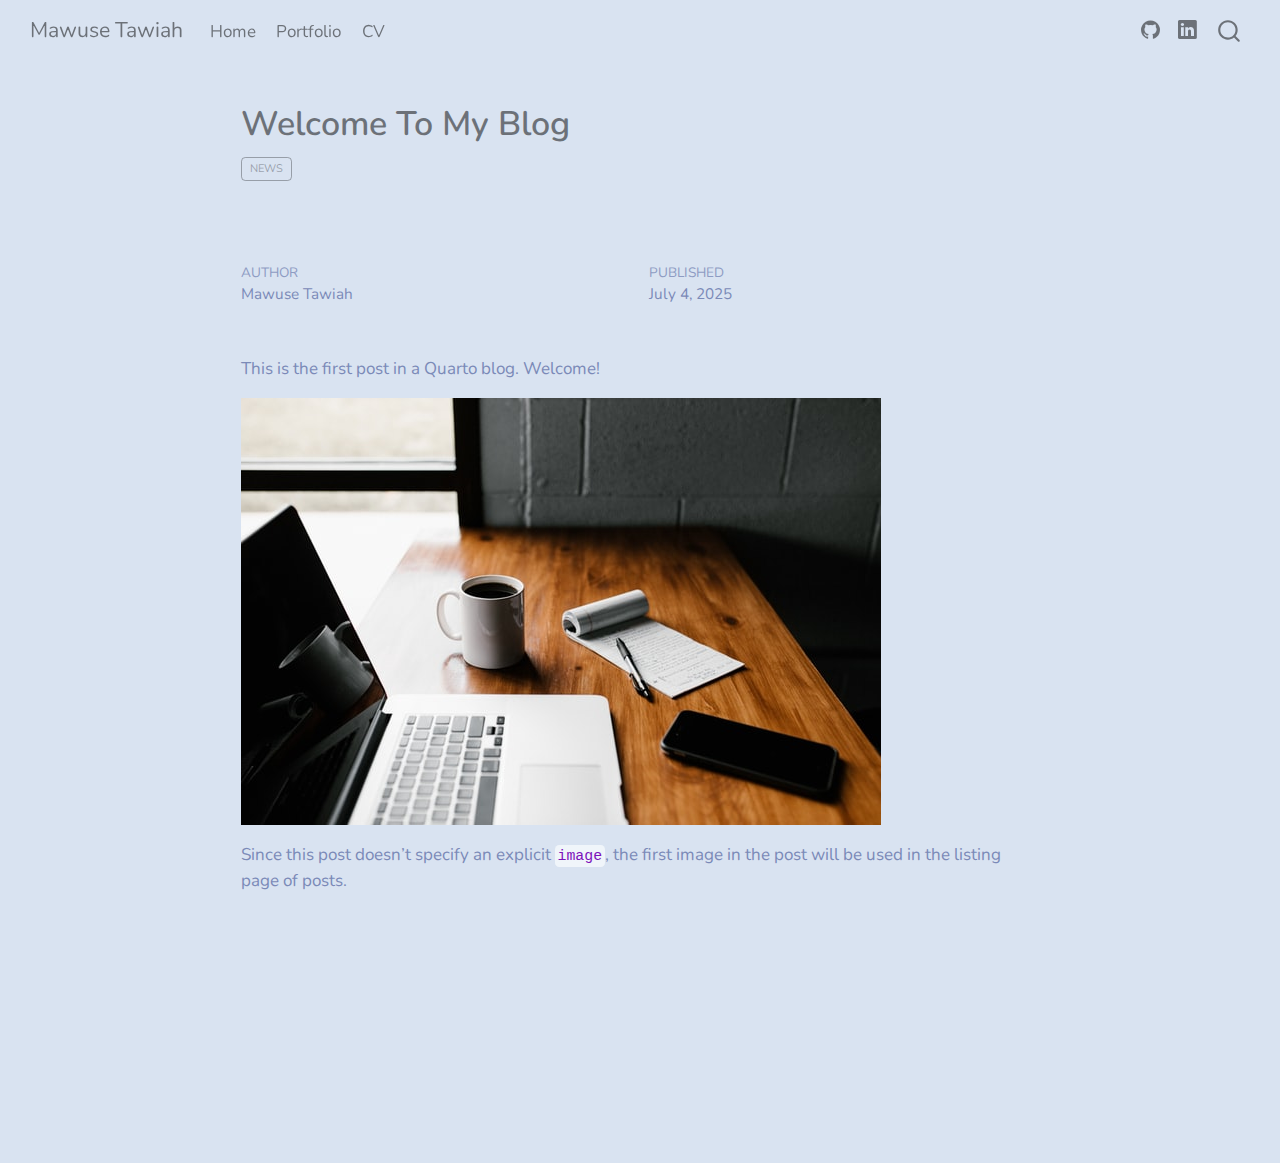
<file: docs/posts/welcome/index.html>
<!DOCTYPE html>
<html xmlns="http://www.w3.org/1999/xhtml" lang="en" xml:lang="en"><head>

<meta charset="utf-8">
<meta name="generator" content="quarto-1.6.42">

<meta name="viewport" content="width=device-width, initial-scale=1.0, user-scalable=yes">

<meta name="author" content="Mawuse Tawiah">
<meta name="dcterms.date" content="2025-07-04">

<title>Welcome To My Blog – Mawuse Tawiah</title>
<style>
code{white-space: pre-wrap;}
span.smallcaps{font-variant: small-caps;}
div.columns{display: flex; gap: min(4vw, 1.5em);}
div.column{flex: auto; overflow-x: auto;}
div.hanging-indent{margin-left: 1.5em; text-indent: -1.5em;}
ul.task-list{list-style: none;}
ul.task-list li input[type="checkbox"] {
  width: 0.8em;
  margin: 0 0.8em 0.2em -1em; /* quarto-specific, see https://github.com/quarto-dev/quarto-cli/issues/4556 */ 
  vertical-align: middle;
}
</style>


<script src="../../site_libs/quarto-nav/quarto-nav.js"></script>
<script src="../../site_libs/quarto-nav/headroom.min.js"></script>
<script src="../../site_libs/clipboard/clipboard.min.js"></script>
<script src="../../site_libs/quarto-search/autocomplete.umd.js"></script>
<script src="../../site_libs/quarto-search/fuse.min.js"></script>
<script src="../../site_libs/quarto-search/quarto-search.js"></script>
<meta name="quarto:offset" content="../../">
<script src="../../site_libs/quarto-html/quarto.js"></script>
<script src="../../site_libs/quarto-html/popper.min.js"></script>
<script src="../../site_libs/quarto-html/tippy.umd.min.js"></script>
<script src="../../site_libs/quarto-html/anchor.min.js"></script>
<link href="../../site_libs/quarto-html/tippy.css" rel="stylesheet">
<link href="../../site_libs/quarto-html/quarto-syntax-highlighting-2f5df379a58b258e96c21c0638c20c03.css" rel="stylesheet" id="quarto-text-highlighting-styles">
<script src="../../site_libs/bootstrap/bootstrap.min.js"></script>
<link href="../../site_libs/bootstrap/bootstrap-icons.css" rel="stylesheet">
<link href="../../site_libs/bootstrap/bootstrap-6d2ba18429fa2e14b79d94aa8bc37231.min.css" rel="stylesheet" append-hash="true" id="quarto-bootstrap" data-mode="light">
<script id="quarto-search-options" type="application/json">{
  "location": "navbar",
  "copy-button": false,
  "collapse-after": 3,
  "panel-placement": "end",
  "type": "overlay",
  "limit": 50,
  "keyboard-shortcut": [
    "f",
    "/",
    "s"
  ],
  "show-item-context": false,
  "language": {
    "search-no-results-text": "No results",
    "search-matching-documents-text": "matching documents",
    "search-copy-link-title": "Copy link to search",
    "search-hide-matches-text": "Hide additional matches",
    "search-more-match-text": "more match in this document",
    "search-more-matches-text": "more matches in this document",
    "search-clear-button-title": "Clear",
    "search-text-placeholder": "",
    "search-detached-cancel-button-title": "Cancel",
    "search-submit-button-title": "Submit",
    "search-label": "Search"
  }
}</script>


<link rel="stylesheet" href="../../styles.css">
</head>

<body class="nav-fixed fullcontent">

<div id="quarto-search-results"></div>
  <header id="quarto-header" class="headroom fixed-top quarto-banner">
    <nav class="navbar navbar-expand-lg " data-bs-theme="dark">
      <div class="navbar-container container-fluid">
      <div class="navbar-brand-container mx-auto">
    <a class="navbar-brand" href="../../index.html">
    <span class="navbar-title">Mawuse Tawiah</span>
    </a>
  </div>
            <div id="quarto-search" class="" title="Search"></div>
          <button class="navbar-toggler" type="button" data-bs-toggle="collapse" data-bs-target="#navbarCollapse" aria-controls="navbarCollapse" role="menu" aria-expanded="false" aria-label="Toggle navigation" onclick="if (window.quartoToggleHeadroom) { window.quartoToggleHeadroom(); }">
  <span class="navbar-toggler-icon"></span>
</button>
          <div class="collapse navbar-collapse" id="navbarCollapse">
            <ul class="navbar-nav navbar-nav-scroll me-auto">
  <li class="nav-item">
    <a class="nav-link" href="../../index.html"> 
<span class="menu-text">Home</span></a>
  </li>  
  <li class="nav-item">
    <a class="nav-link" href="../../portfolio.html"> 
<span class="menu-text">Portfolio</span></a>
  </li>  
  <li class="nav-item">
    <a class="nav-link" href="../../cv.html"> 
<span class="menu-text">CV</span></a>
  </li>  
</ul>
            <ul class="navbar-nav navbar-nav-scroll ms-auto">
  <li class="nav-item compact">
    <a class="nav-link" href="https://github.com/tmawuse"> <i class="bi bi-github" role="img">
</i> 
<span class="menu-text"></span></a>
  </li>  
  <li class="nav-item compact">
    <a class="nav-link" href="https://linkedin.com/in/tmawuse"> <i class="bi bi-linkedin" role="img">
</i> 
<span class="menu-text"></span></a>
  </li>  
</ul>
          </div> <!-- /navcollapse -->
            <div class="quarto-navbar-tools">
</div>
      </div> <!-- /container-fluid -->
    </nav>
</header>
<!-- content -->
<header id="title-block-header" class="quarto-title-block default page-columns page-full">
  <div class="quarto-title-banner page-columns page-full">
    <div class="quarto-title column-body">
      <h1 class="title">Welcome To My Blog</h1>
                                <div class="quarto-categories">
                <div class="quarto-category">news</div>
              </div>
                  </div>
  </div>
    
  
  <div class="quarto-title-meta">

      <div>
      <div class="quarto-title-meta-heading">Author</div>
      <div class="quarto-title-meta-contents">
               <p>Mawuse Tawiah </p>
            </div>
    </div>
      
      <div>
      <div class="quarto-title-meta-heading">Published</div>
      <div class="quarto-title-meta-contents">
        <p class="date">July 4, 2025</p>
      </div>
    </div>
    
      
    </div>
    
  
  </header><div id="quarto-content" class="quarto-container page-columns page-rows-contents page-layout-article page-navbar">
<!-- sidebar -->
<!-- margin-sidebar -->
    
<!-- main -->
<main class="content quarto-banner-title-block" id="quarto-document-content">





<p>This is the first post in a Quarto blog. Welcome!</p>
<p><img src="thumbnail.jpg" class="img-fluid"></p>
<p>Since this post doesn’t specify an explicit <code>image</code>, the first image in the post will be used in the listing page of posts.</p>



</main> <!-- /main -->
<script id="quarto-html-after-body" type="application/javascript">
window.document.addEventListener("DOMContentLoaded", function (event) {
  const toggleBodyColorMode = (bsSheetEl) => {
    const mode = bsSheetEl.getAttribute("data-mode");
    const bodyEl = window.document.querySelector("body");
    if (mode === "dark") {
      bodyEl.classList.add("quarto-dark");
      bodyEl.classList.remove("quarto-light");
    } else {
      bodyEl.classList.add("quarto-light");
      bodyEl.classList.remove("quarto-dark");
    }
  }
  const toggleBodyColorPrimary = () => {
    const bsSheetEl = window.document.querySelector("link#quarto-bootstrap");
    if (bsSheetEl) {
      toggleBodyColorMode(bsSheetEl);
    }
  }
  toggleBodyColorPrimary();  
  const icon = "";
  const anchorJS = new window.AnchorJS();
  anchorJS.options = {
    placement: 'right',
    icon: icon
  };
  anchorJS.add('.anchored');
  const isCodeAnnotation = (el) => {
    for (const clz of el.classList) {
      if (clz.startsWith('code-annotation-')) {                     
        return true;
      }
    }
    return false;
  }
  const onCopySuccess = function(e) {
    // button target
    const button = e.trigger;
    // don't keep focus
    button.blur();
    // flash "checked"
    button.classList.add('code-copy-button-checked');
    var currentTitle = button.getAttribute("title");
    button.setAttribute("title", "Copied!");
    let tooltip;
    if (window.bootstrap) {
      button.setAttribute("data-bs-toggle", "tooltip");
      button.setAttribute("data-bs-placement", "left");
      button.setAttribute("data-bs-title", "Copied!");
      tooltip = new bootstrap.Tooltip(button, 
        { trigger: "manual", 
          customClass: "code-copy-button-tooltip",
          offset: [0, -8]});
      tooltip.show();    
    }
    setTimeout(function() {
      if (tooltip) {
        tooltip.hide();
        button.removeAttribute("data-bs-title");
        button.removeAttribute("data-bs-toggle");
        button.removeAttribute("data-bs-placement");
      }
      button.setAttribute("title", currentTitle);
      button.classList.remove('code-copy-button-checked');
    }, 1000);
    // clear code selection
    e.clearSelection();
  }
  const getTextToCopy = function(trigger) {
      const codeEl = trigger.previousElementSibling.cloneNode(true);
      for (const childEl of codeEl.children) {
        if (isCodeAnnotation(childEl)) {
          childEl.remove();
        }
      }
      return codeEl.innerText;
  }
  const clipboard = new window.ClipboardJS('.code-copy-button:not([data-in-quarto-modal])', {
    text: getTextToCopy
  });
  clipboard.on('success', onCopySuccess);
  if (window.document.getElementById('quarto-embedded-source-code-modal')) {
    const clipboardModal = new window.ClipboardJS('.code-copy-button[data-in-quarto-modal]', {
      text: getTextToCopy,
      container: window.document.getElementById('quarto-embedded-source-code-modal')
    });
    clipboardModal.on('success', onCopySuccess);
  }
    var localhostRegex = new RegExp(/^(?:http|https):\/\/localhost\:?[0-9]*\//);
    var mailtoRegex = new RegExp(/^mailto:/);
      var filterRegex = new RegExp('/' + window.location.host + '/');
    var isInternal = (href) => {
        return filterRegex.test(href) || localhostRegex.test(href) || mailtoRegex.test(href);
    }
    // Inspect non-navigation links and adorn them if external
 	var links = window.document.querySelectorAll('a[href]:not(.nav-link):not(.navbar-brand):not(.toc-action):not(.sidebar-link):not(.sidebar-item-toggle):not(.pagination-link):not(.no-external):not([aria-hidden]):not(.dropdown-item):not(.quarto-navigation-tool):not(.about-link)');
    for (var i=0; i<links.length; i++) {
      const link = links[i];
      if (!isInternal(link.href)) {
        // undo the damage that might have been done by quarto-nav.js in the case of
        // links that we want to consider external
        if (link.dataset.originalHref !== undefined) {
          link.href = link.dataset.originalHref;
        }
      }
    }
  function tippyHover(el, contentFn, onTriggerFn, onUntriggerFn) {
    const config = {
      allowHTML: true,
      maxWidth: 500,
      delay: 100,
      arrow: false,
      appendTo: function(el) {
          return el.parentElement;
      },
      interactive: true,
      interactiveBorder: 10,
      theme: 'quarto',
      placement: 'bottom-start',
    };
    if (contentFn) {
      config.content = contentFn;
    }
    if (onTriggerFn) {
      config.onTrigger = onTriggerFn;
    }
    if (onUntriggerFn) {
      config.onUntrigger = onUntriggerFn;
    }
    window.tippy(el, config); 
  }
  const noterefs = window.document.querySelectorAll('a[role="doc-noteref"]');
  for (var i=0; i<noterefs.length; i++) {
    const ref = noterefs[i];
    tippyHover(ref, function() {
      // use id or data attribute instead here
      let href = ref.getAttribute('data-footnote-href') || ref.getAttribute('href');
      try { href = new URL(href).hash; } catch {}
      const id = href.replace(/^#\/?/, "");
      const note = window.document.getElementById(id);
      if (note) {
        return note.innerHTML;
      } else {
        return "";
      }
    });
  }
  const xrefs = window.document.querySelectorAll('a.quarto-xref');
  const processXRef = (id, note) => {
    // Strip column container classes
    const stripColumnClz = (el) => {
      el.classList.remove("page-full", "page-columns");
      if (el.children) {
        for (const child of el.children) {
          stripColumnClz(child);
        }
      }
    }
    stripColumnClz(note)
    if (id === null || id.startsWith('sec-')) {
      // Special case sections, only their first couple elements
      const container = document.createElement("div");
      if (note.children && note.children.length > 2) {
        container.appendChild(note.children[0].cloneNode(true));
        for (let i = 1; i < note.children.length; i++) {
          const child = note.children[i];
          if (child.tagName === "P" && child.innerText === "") {
            continue;
          } else {
            container.appendChild(child.cloneNode(true));
            break;
          }
        }
        if (window.Quarto?.typesetMath) {
          window.Quarto.typesetMath(container);
        }
        return container.innerHTML
      } else {
        if (window.Quarto?.typesetMath) {
          window.Quarto.typesetMath(note);
        }
        return note.innerHTML;
      }
    } else {
      // Remove any anchor links if they are present
      const anchorLink = note.querySelector('a.anchorjs-link');
      if (anchorLink) {
        anchorLink.remove();
      }
      if (window.Quarto?.typesetMath) {
        window.Quarto.typesetMath(note);
      }
      if (note.classList.contains("callout")) {
        return note.outerHTML;
      } else {
        return note.innerHTML;
      }
    }
  }
  for (var i=0; i<xrefs.length; i++) {
    const xref = xrefs[i];
    tippyHover(xref, undefined, function(instance) {
      instance.disable();
      let url = xref.getAttribute('href');
      let hash = undefined; 
      if (url.startsWith('#')) {
        hash = url;
      } else {
        try { hash = new URL(url).hash; } catch {}
      }
      if (hash) {
        const id = hash.replace(/^#\/?/, "");
        const note = window.document.getElementById(id);
        if (note !== null) {
          try {
            const html = processXRef(id, note.cloneNode(true));
            instance.setContent(html);
          } finally {
            instance.enable();
            instance.show();
          }
        } else {
          // See if we can fetch this
          fetch(url.split('#')[0])
          .then(res => res.text())
          .then(html => {
            const parser = new DOMParser();
            const htmlDoc = parser.parseFromString(html, "text/html");
            const note = htmlDoc.getElementById(id);
            if (note !== null) {
              const html = processXRef(id, note);
              instance.setContent(html);
            } 
          }).finally(() => {
            instance.enable();
            instance.show();
          });
        }
      } else {
        // See if we can fetch a full url (with no hash to target)
        // This is a special case and we should probably do some content thinning / targeting
        fetch(url)
        .then(res => res.text())
        .then(html => {
          const parser = new DOMParser();
          const htmlDoc = parser.parseFromString(html, "text/html");
          const note = htmlDoc.querySelector('main.content');
          if (note !== null) {
            // This should only happen for chapter cross references
            // (since there is no id in the URL)
            // remove the first header
            if (note.children.length > 0 && note.children[0].tagName === "HEADER") {
              note.children[0].remove();
            }
            const html = processXRef(null, note);
            instance.setContent(html);
          } 
        }).finally(() => {
          instance.enable();
          instance.show();
        });
      }
    }, function(instance) {
    });
  }
      let selectedAnnoteEl;
      const selectorForAnnotation = ( cell, annotation) => {
        let cellAttr = 'data-code-cell="' + cell + '"';
        let lineAttr = 'data-code-annotation="' +  annotation + '"';
        const selector = 'span[' + cellAttr + '][' + lineAttr + ']';
        return selector;
      }
      const selectCodeLines = (annoteEl) => {
        const doc = window.document;
        const targetCell = annoteEl.getAttribute("data-target-cell");
        const targetAnnotation = annoteEl.getAttribute("data-target-annotation");
        const annoteSpan = window.document.querySelector(selectorForAnnotation(targetCell, targetAnnotation));
        const lines = annoteSpan.getAttribute("data-code-lines").split(",");
        const lineIds = lines.map((line) => {
          return targetCell + "-" + line;
        })
        let top = null;
        let height = null;
        let parent = null;
        if (lineIds.length > 0) {
            //compute the position of the single el (top and bottom and make a div)
            const el = window.document.getElementById(lineIds[0]);
            top = el.offsetTop;
            height = el.offsetHeight;
            parent = el.parentElement.parentElement;
          if (lineIds.length > 1) {
            const lastEl = window.document.getElementById(lineIds[lineIds.length - 1]);
            const bottom = lastEl.offsetTop + lastEl.offsetHeight;
            height = bottom - top;
          }
          if (top !== null && height !== null && parent !== null) {
            // cook up a div (if necessary) and position it 
            let div = window.document.getElementById("code-annotation-line-highlight");
            if (div === null) {
              div = window.document.createElement("div");
              div.setAttribute("id", "code-annotation-line-highlight");
              div.style.position = 'absolute';
              parent.appendChild(div);
            }
            div.style.top = top - 2 + "px";
            div.style.height = height + 4 + "px";
            div.style.left = 0;
            let gutterDiv = window.document.getElementById("code-annotation-line-highlight-gutter");
            if (gutterDiv === null) {
              gutterDiv = window.document.createElement("div");
              gutterDiv.setAttribute("id", "code-annotation-line-highlight-gutter");
              gutterDiv.style.position = 'absolute';
              const codeCell = window.document.getElementById(targetCell);
              const gutter = codeCell.querySelector('.code-annotation-gutter');
              gutter.appendChild(gutterDiv);
            }
            gutterDiv.style.top = top - 2 + "px";
            gutterDiv.style.height = height + 4 + "px";
          }
          selectedAnnoteEl = annoteEl;
        }
      };
      const unselectCodeLines = () => {
        const elementsIds = ["code-annotation-line-highlight", "code-annotation-line-highlight-gutter"];
        elementsIds.forEach((elId) => {
          const div = window.document.getElementById(elId);
          if (div) {
            div.remove();
          }
        });
        selectedAnnoteEl = undefined;
      };
        // Handle positioning of the toggle
    window.addEventListener(
      "resize",
      throttle(() => {
        elRect = undefined;
        if (selectedAnnoteEl) {
          selectCodeLines(selectedAnnoteEl);
        }
      }, 10)
    );
    function throttle(fn, ms) {
    let throttle = false;
    let timer;
      return (...args) => {
        if(!throttle) { // first call gets through
            fn.apply(this, args);
            throttle = true;
        } else { // all the others get throttled
            if(timer) clearTimeout(timer); // cancel #2
            timer = setTimeout(() => {
              fn.apply(this, args);
              timer = throttle = false;
            }, ms);
        }
      };
    }
      // Attach click handler to the DT
      const annoteDls = window.document.querySelectorAll('dt[data-target-cell]');
      for (const annoteDlNode of annoteDls) {
        annoteDlNode.addEventListener('click', (event) => {
          const clickedEl = event.target;
          if (clickedEl !== selectedAnnoteEl) {
            unselectCodeLines();
            const activeEl = window.document.querySelector('dt[data-target-cell].code-annotation-active');
            if (activeEl) {
              activeEl.classList.remove('code-annotation-active');
            }
            selectCodeLines(clickedEl);
            clickedEl.classList.add('code-annotation-active');
          } else {
            // Unselect the line
            unselectCodeLines();
            clickedEl.classList.remove('code-annotation-active');
          }
        });
      }
  const findCites = (el) => {
    const parentEl = el.parentElement;
    if (parentEl) {
      const cites = parentEl.dataset.cites;
      if (cites) {
        return {
          el,
          cites: cites.split(' ')
        };
      } else {
        return findCites(el.parentElement)
      }
    } else {
      return undefined;
    }
  };
  var bibliorefs = window.document.querySelectorAll('a[role="doc-biblioref"]');
  for (var i=0; i<bibliorefs.length; i++) {
    const ref = bibliorefs[i];
    const citeInfo = findCites(ref);
    if (citeInfo) {
      tippyHover(citeInfo.el, function() {
        var popup = window.document.createElement('div');
        citeInfo.cites.forEach(function(cite) {
          var citeDiv = window.document.createElement('div');
          citeDiv.classList.add('hanging-indent');
          citeDiv.classList.add('csl-entry');
          var biblioDiv = window.document.getElementById('ref-' + cite);
          if (biblioDiv) {
            citeDiv.innerHTML = biblioDiv.innerHTML;
          }
          popup.appendChild(citeDiv);
        });
        return popup.innerHTML;
      });
    }
  }
});
</script>
</div> <!-- /content -->




</body></html>
</file>
<file: docs/site_libs/quarto-html/tippy.css>
.tippy-box[data-animation=fade][data-state=hidden]{opacity:0}[data-tippy-root]{max-width:calc(100vw - 10px)}.tippy-box{position:relative;background-color:#333;color:#fff;border-radius:4px;font-size:14px;line-height:1.4;white-space:normal;outline:0;transition-property:transform,visibility,opacity}.tippy-box[data-placement^=top]>.tippy-arrow{bottom:0}.tippy-box[data-placement^=top]>.tippy-arrow:before{bottom:-7px;left:0;border-width:8px 8px 0;border-top-color:initial;transform-origin:center top}.tippy-box[data-placement^=bottom]>.tippy-arrow{top:0}.tippy-box[data-placement^=bottom]>.tippy-arrow:before{top:-7px;left:0;border-width:0 8px 8px;border-bottom-color:initial;transform-origin:center bottom}.tippy-box[data-placement^=left]>.tippy-arrow{right:0}.tippy-box[data-placement^=left]>.tippy-arrow:before{border-width:8px 0 8px 8px;border-left-color:initial;right:-7px;transform-origin:center left}.tippy-box[data-placement^=right]>.tippy-arrow{left:0}.tippy-box[data-placement^=right]>.tippy-arrow:before{left:-7px;border-width:8px 8px 8px 0;border-right-color:initial;transform-origin:center right}.tippy-box[data-inertia][data-state=visible]{transition-timing-function:cubic-bezier(.54,1.5,.38,1.11)}.tippy-arrow{width:16px;height:16px;color:#333}.tippy-arrow:before{content:"";position:absolute;border-color:transparent;border-style:solid}.tippy-content{position:relative;padding:5px 9px;z-index:1}
</file>
<file: docs/site_libs/quarto-html/quarto-syntax-highlighting-2f5df379a58b258e96c21c0638c20c03.css>
/* quarto syntax highlight colors */
:root {
  --quarto-hl-ot-color: #003B4F;
  --quarto-hl-at-color: #657422;
  --quarto-hl-ss-color: #20794D;
  --quarto-hl-an-color: #5E5E5E;
  --quarto-hl-fu-color: #4758AB;
  --quarto-hl-st-color: #20794D;
  --quarto-hl-cf-color: #003B4F;
  --quarto-hl-op-color: #5E5E5E;
  --quarto-hl-er-color: #AD0000;
  --quarto-hl-bn-color: #AD0000;
  --quarto-hl-al-color: #AD0000;
  --quarto-hl-va-color: #111111;
  --quarto-hl-bu-color: inherit;
  --quarto-hl-ex-color: inherit;
  --quarto-hl-pp-color: #AD0000;
  --quarto-hl-in-color: #5E5E5E;
  --quarto-hl-vs-color: #20794D;
  --quarto-hl-wa-color: #5E5E5E;
  --quarto-hl-do-color: #5E5E5E;
  --quarto-hl-im-color: #00769E;
  --quarto-hl-ch-color: #20794D;
  --quarto-hl-dt-color: #AD0000;
  --quarto-hl-fl-color: #AD0000;
  --quarto-hl-co-color: #5E5E5E;
  --quarto-hl-cv-color: #5E5E5E;
  --quarto-hl-cn-color: #8f5902;
  --quarto-hl-sc-color: #5E5E5E;
  --quarto-hl-dv-color: #AD0000;
  --quarto-hl-kw-color: #003B4F;
}

/* other quarto variables */
:root {
  --quarto-font-monospace: SFMono-Regular, Menlo, Monaco, Consolas, "Liberation Mono", "Courier New", monospace;
}

pre > code.sourceCode > span {
  color: #003B4F;
}

code span {
  color: #003B4F;
}

code.sourceCode > span {
  color: #003B4F;
}

div.sourceCode,
div.sourceCode pre.sourceCode {
  color: #003B4F;
}

code span.ot {
  color: #003B4F;
  font-style: inherit;
}

code span.at {
  color: #657422;
  font-style: inherit;
}

code span.ss {
  color: #20794D;
  font-style: inherit;
}

code span.an {
  color: #5E5E5E;
  font-style: inherit;
}

code span.fu {
  color: #4758AB;
  font-style: inherit;
}

code span.st {
  color: #20794D;
  font-style: inherit;
}

code span.cf {
  color: #003B4F;
  font-weight: bold;
  font-style: inherit;
}

code span.op {
  color: #5E5E5E;
  font-style: inherit;
}

code span.er {
  color: #AD0000;
  font-style: inherit;
}

code span.bn {
  color: #AD0000;
  font-style: inherit;
}

code span.al {
  color: #AD0000;
  font-style: inherit;
}

code span.va {
  color: #111111;
  font-style: inherit;
}

code span.bu {
  font-style: inherit;
}

code span.ex {
  font-style: inherit;
}

code span.pp {
  color: #AD0000;
  font-style: inherit;
}

code span.in {
  color: #5E5E5E;
  font-style: inherit;
}

code span.vs {
  color: #20794D;
  font-style: inherit;
}

code span.wa {
  color: #5E5E5E;
  font-style: italic;
}

code span.do {
  color: #5E5E5E;
  font-style: italic;
}

code span.im {
  color: #00769E;
  font-style: inherit;
}

code span.ch {
  color: #20794D;
  font-style: inherit;
}

code span.dt {
  color: #AD0000;
  font-style: inherit;
}

code span.fl {
  color: #AD0000;
  font-style: inherit;
}

code span.co {
  color: #5E5E5E;
  font-style: inherit;
}

code span.cv {
  color: #5E5E5E;
  font-style: italic;
}

code span.cn {
  color: #8f5902;
  font-style: inherit;
}

code span.sc {
  color: #5E5E5E;
  font-style: inherit;
}

code span.dv {
  color: #AD0000;
  font-style: inherit;
}

code span.kw {
  color: #003B4F;
  font-weight: bold;
  font-style: inherit;
}

.prevent-inlining {
  content: "</";
}

/*# sourceMappingURL=35eb38a806ee71ea6d2563be2308c832.css.map */
</file>
<file: docs/styles.css>
/* css styles */

body {
  background-colour:#4a8069
}
</file>
